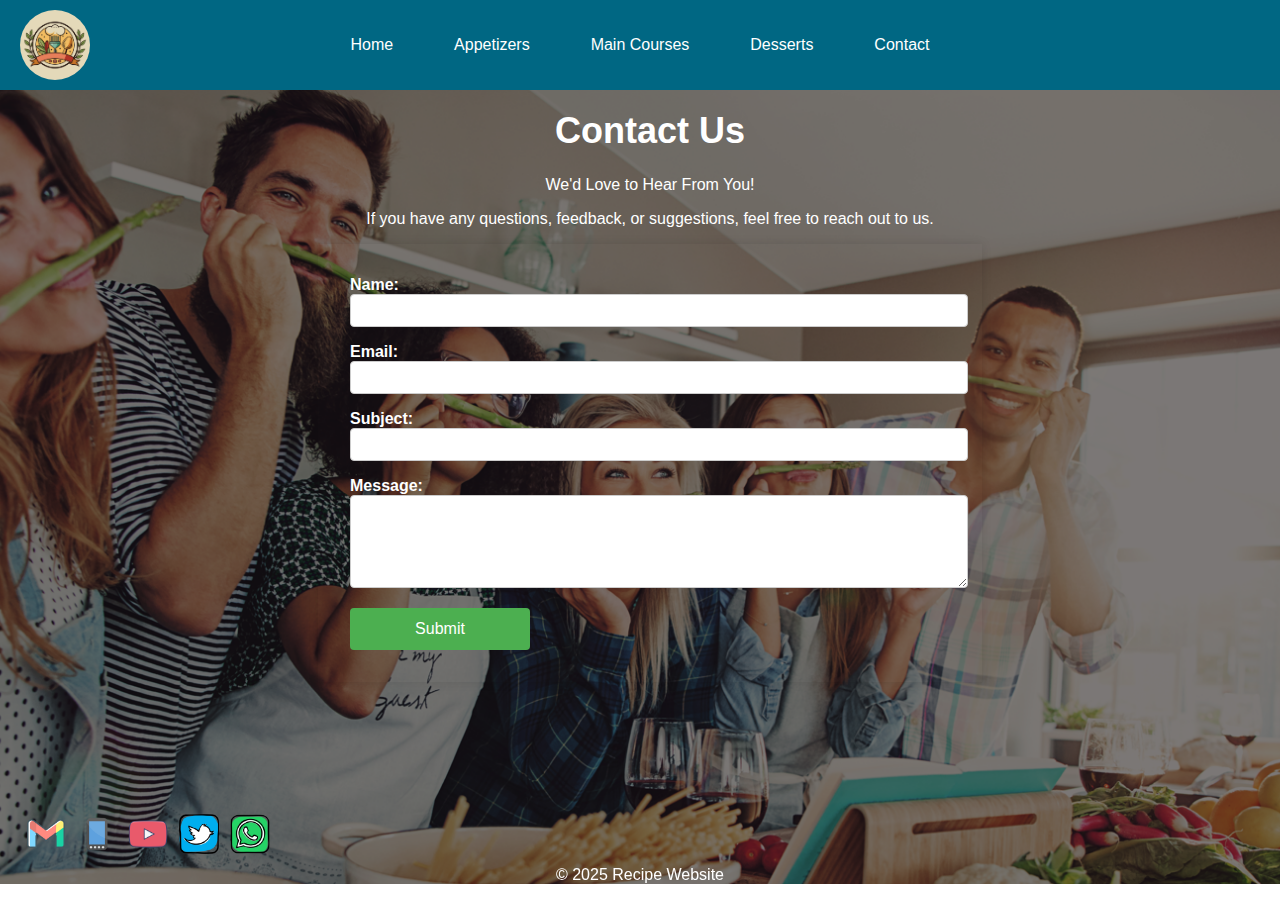
<file: contacts/contacts.html>
<!DOCTYPE html>
<html lang="en">
  <head>
    <meta charset="UTF-8" />
    <meta name="viewport" content="width=device-width, initial-scale=1.0" />
    <title>Contacts</title>
    <link rel="stylesheet" href="../main.css" />
  </head>

  <body>
    <header class="navbarHeader">
      <nav>
        <img id="logo" src="/medias/logo2.avif" alt="logo" />
        <ul id="navigationList">
          <a href="/index.html">Home</a>
          <a href="/recepies/appetizers/appetizers.html">Appetizers</a>
          <a href="/recepies/main-course/main-course.html">Main Courses</a>
          <a href="/recepies/desserts/desserts.html">Desserts</a>
          <a href="/contact/contact.html">Contact</a>
        </ul>
      </nav>
    </header>

    <div id="contact-container">
      <header id="contact-us-header">
        <h1>Contact Us</h1>
        <span>We'd Love to Hear From You!</span>
        <p>
          If you have any questions, feedback, or suggestions, feel free to reach out to us.
        </p>
      </header>
      <section class="contact-info">
        <img class="contact-logos" src="/medias/mail.png" alt="mail" />
        <!-- <a href="mailto:support@recipewebsite.com">support@recipewebsite.com</a> -->
        <img class="contact-logos" src="/medias/telefon.png" alt="mail" /><img
          class="contact-logos"
          src="/medias/youtube.png"
          alt="mail"
        />
        <img class="contact-logos" src="/medias/twitter.png" alt="twitter">
        <img class="contact-logos" src="/medias/whatsapp.png" alt="twitter">
      </section>
      <main>
        <form id="contact-form">
          <div class="form-group">
            <label for="name">Name:</label>
            <input type="text" id="name" name="name" required />
          </div>
          <div class="form-group">
            <label for="email">Email:</label>
            <input type="email" id="email" name="email" required />
          </div>
          <div class="form-group">
            <label for="subject">Subject:</label>
            <input type="text" id="subject" name="subject" required />
          </div>
          <div class="form-group">
            <label for="message">Message:</label>
            <textarea id="message" name="message" rows="5" required></textarea>
          </div>
          <button type="submit">Submit</button>
        </form>
      </main>
    </div>
    <footer style="color: white;">
      <p>&copy; 2025 Recipe Website</p>
    </footer>
  </body>
</html>
</file>
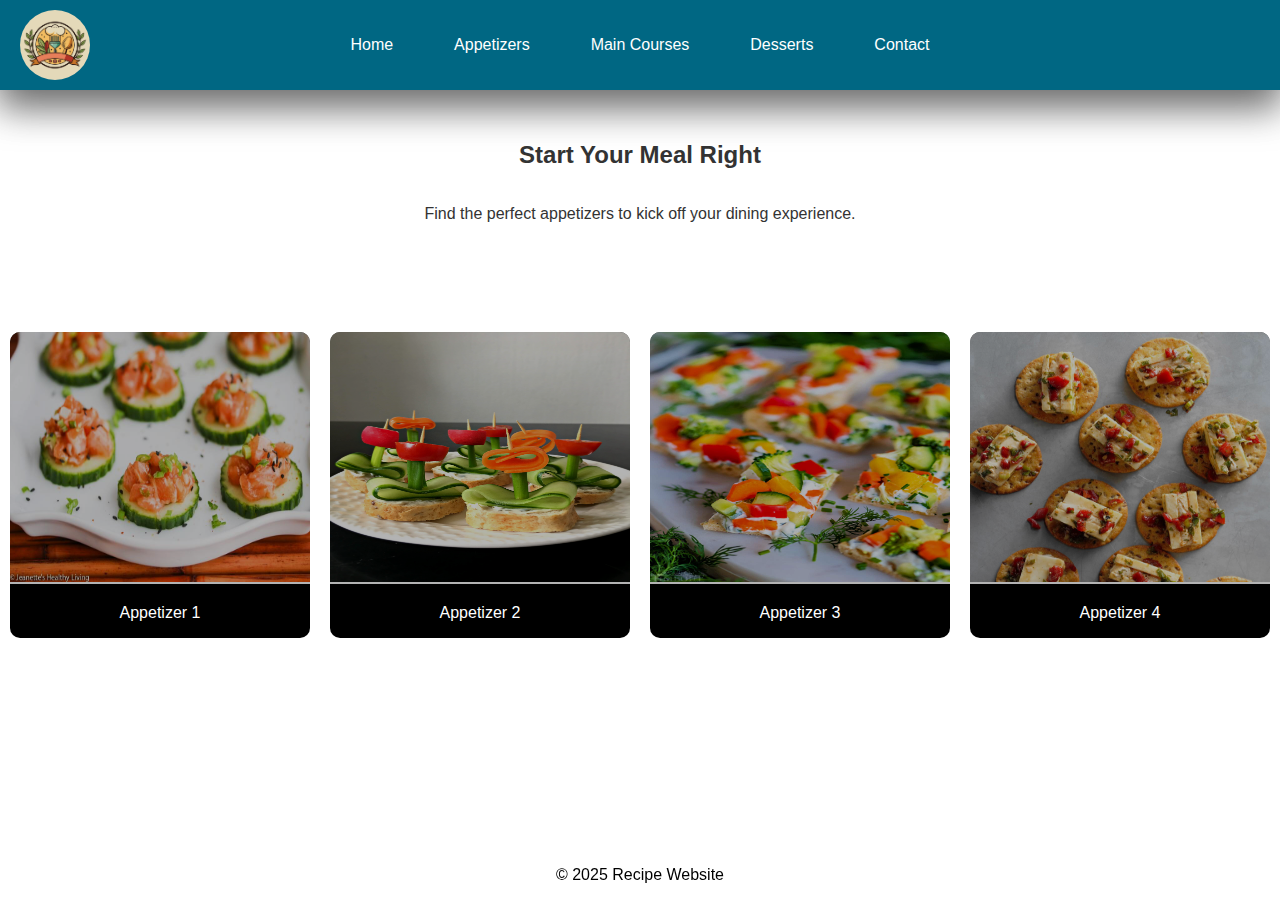
<file: recepies/appetizers/appetizers.html>
<!DOCTYPE html>
<html lang="en">

<head>
    <meta charset="UTF-8">
    <meta name="viewport" content="width=device-width, initial-scale=1.0">
    <title>Appetizers</title>
    <link rel="stylesheet" href="/main.css">
</head>

<body>
    <header class="navbarHeader">
        <nav>
            <img id="logo" src="/medias/logo2.avif" alt="logo" />
            <ul id="navigationList">
                <a href="/index.html">Home</a>
                <a href="/recepies/appetizers/appetizers.html">Appetizers</a>
                <a href="/recepies/main-course/main-course.html">Main Courses</a>
                <a href="/recepies/desserts/desserts.html">Desserts</a>
                <a href="/contacts/contacts.html">Contact</a>
            </ul>
        </nav>
    </header>
    <div class="title">
    <h2>Start Your Meal Right</h2>
    <p>Find the perfect appetizers to kick off your dining experience.</p>
    </div>
    <section class="productContainer">
        <article class="productBox">
            <img src="/medias/apero1.jpg" alt="" class="productPhoto" />
            <p>Appetizer 1</p>
        </article>
        <article class="productBox">
            <img src="/medias/apero2.jpg" alt="" class="productPhoto" />
            <p>Appetizer 2</p>
        </article>
        <article class="productBox">
            <img src="/medias/apero3.jpg" alt="" class="productPhoto" />
            <p>Appetizer 3</p>
        </article>
        <article class="productBox">
            <img src="/medias/apero4.jpg" alt="" class="productPhoto" />
            <p>Appetizer 4</p>
        </article>
      </section>
</div>
    <footer>
        <p>&copy; 2025 Recipe Website</p>
    </footer>
</body>

</html>
</file>
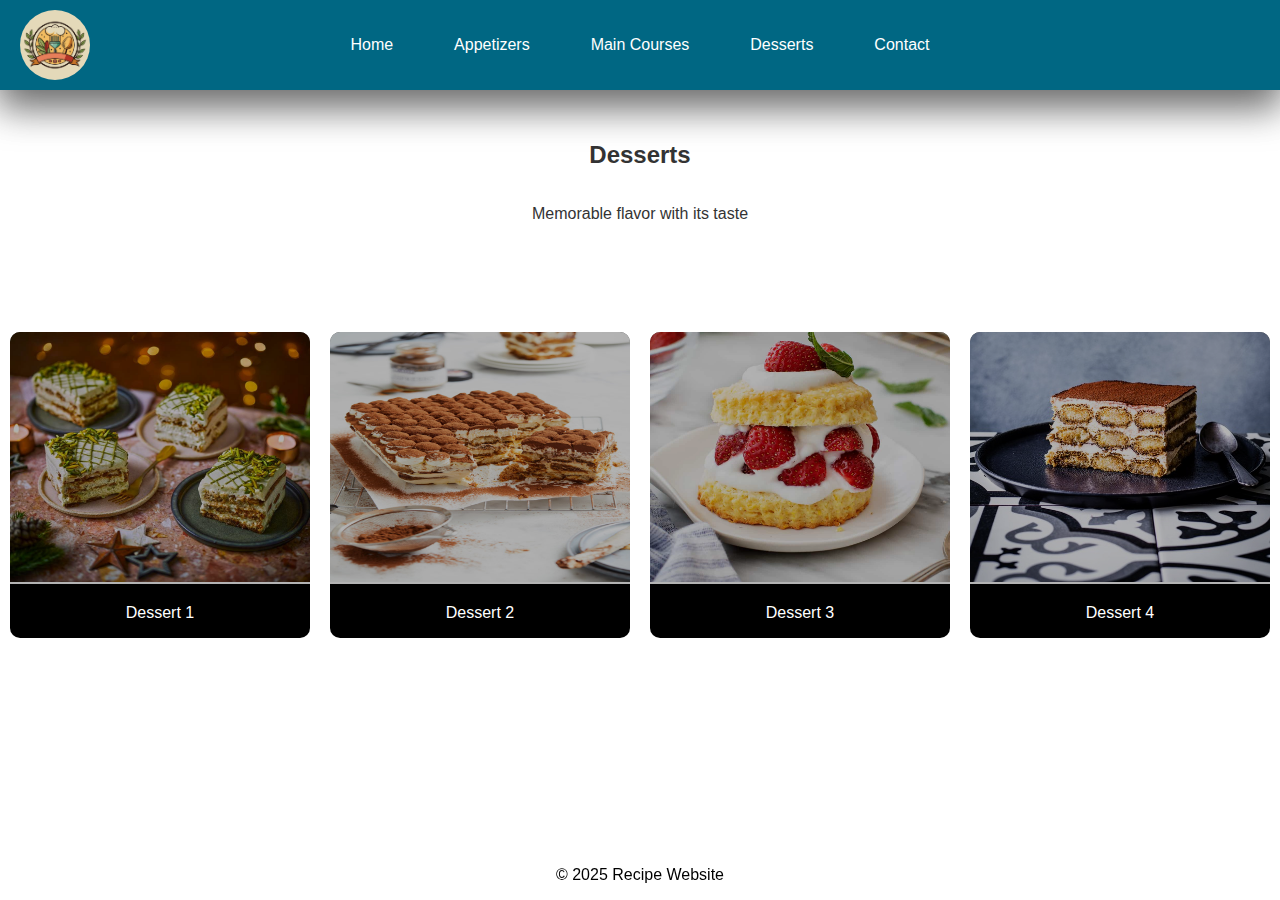
<file: recepies/desserts/desserts.html>
<!DOCTYPE html>
<html lang="en">
  <head>
    <meta charset="UTF-8" />
    <meta name="viewport" content="width=device-width, initial-scale=1.0" />
    <title>Desserts</title>
    <link rel="stylesheet" href="../../main.css" />
  </head>

  <body>
    <header class="navbarHeader">
      <!-- <h1>Delicious Recipes</h1>
    <p>Your guide to tasty dishes.</p> -->
      <nav>
        <img id="logo" src="/medias/logo2.avif" alt="logo" />
        <ul id="navigationList">
          <a href="/index.html">Home</a>
          <a href="/recepies/appetizers/appetizers.html">Appetizers</a>
          <a href="/recepies/main-course/main-course.html">Main Courses</a>
          <a href="/recepies/desserts/desserts.html">Desserts</a>
          <a href="/contacts/contacts.html">Contact</a>
        </ul>
      </nav>
    </header>
    <div class="title">
      <h2>Desserts</h2>
      <p>Memorable flavor with its taste</p>
    </div>
    <section class="productContainer">
      <article class="productBox">
          <img src="/medias/desserts1.jpg" alt="" class="productPhoto" />
          <p>Dessert 1</p>
      </article>
      <article class="productBox">
          <img src="/medias/desserts2.jpg" alt="" class="productPhoto" />
          <p>Dessert 2</p>
      </article>
      <article class="productBox">
          <img src="/medias/desserts3.jpg" alt="" class="productPhoto" />
          <p>Dessert 3</p>
      </article>
      <article class="productBox">
          <img src="/medias/desserts4.jpg" alt="" class="productPhoto" />
          <p>Dessert 4</p>
      </article>
    </section>
    <footer>
      <p>&copy; 2025 Recipe Website</p>
    </footer>
  </body>
</html>
</file>
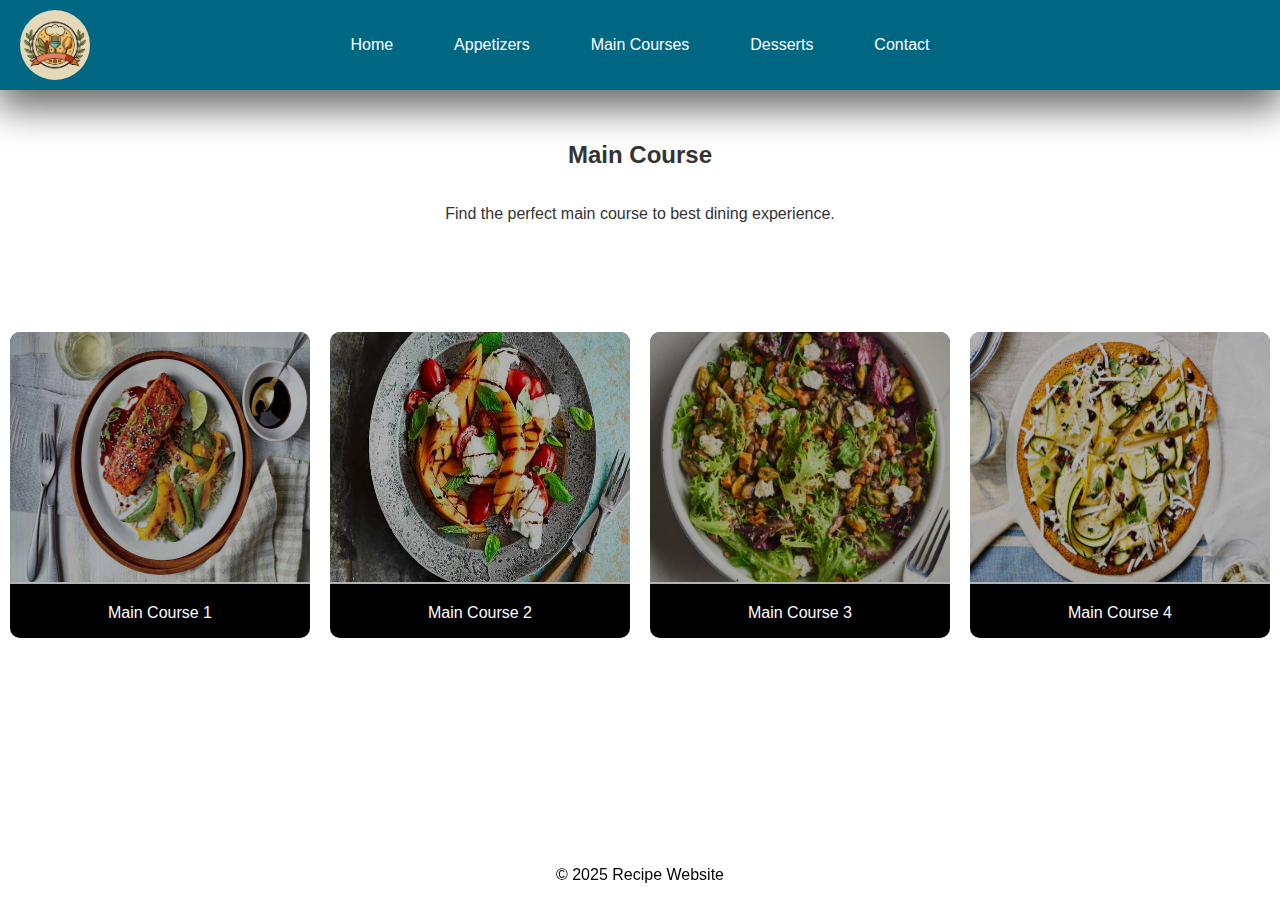
<file: recepies/main-course/main-course.html>
<!DOCTYPE html>
<html lang="en">
  <head>
    <meta charset="UTF-8" />
    <meta name="viewport" content="width=device-width, initial-scale=1.0" />
    <title>Main Course</title>
    <link rel="stylesheet" href="/main.css" />
  </head>

  <body>
    <header class="navbarHeader">
      <nav>
        <img id="logo" src="/medias/logo2.avif" alt="logo" />
        <ul id="navigationList">
          <a href="/index.html">Home</a>
          <a href="/recepies/appetizers/appetizers.html">Appetizers</a>
          <a href="/recepies/main-course/main-course.html">Main Courses</a>
          <a href="/recepies/desserts/desserts.html">Desserts</a>
          <a href="/contacts/contacts.html">Contact</a>
        </ul>
      </nav>
    </header>
    <div class="title">
      <h2>Main Course</h2>
      <p>Find the perfect main course to best dining experience.</p>
    </div>
    <section class="productContainer">
      <article class="productBox">
          <img src="/medias/maincourse1.jpg" alt="" class="productPhoto" />
          <p>Main Course 1</p>
      </article>
      <article class="productBox">
          <img src="/medias/maincourse2.jpg" alt="" class="productPhoto" />
          <p>Main Course 2</p>
      </article>
      <article class="productBox">
          <img src="/medias/maincourse3.jpg" alt="" class="productPhoto" />
          <p>Main Course 3</p>
      </article>
      <article class="productBox">
          <img src="/medias/maincourse4.jpg" alt="" class="productPhoto" />
          <p>Main Course 4</p>
      </article>
    </section>
    <footer>
      <p>&copy; 2025 Recipe Website</p>
    </footer>
  </body>
</html>
</file>
<file: main.css>
html,body {
	margin:0;
	padding:0;
	width:100%;
	height:100%;
}

body {
	color:#333;
	font-family:"Arial";
    font-family:Arial, Helvetica, sans-serif;
}

h1 {
	font-size:1.25rem;
}

#Home-page-header {
	color: #000;
}

.index-page {
	background-image: url("/kapak.jpg");
	background-repeat: no-repeat ;	
}

#logo {
	width: 70px;
	border-radius: 50%;
	position: absolute;
	left: 20px;
}

@media only screen and (max-width: 800px) {
	#logo  {
	  display: none;
	}
  }

ul{
	list-style: none;
} 

@media only screen and (max-width: 800px) {
	h1  {
	  font-size: 1rem;
	}
  }

a:hover, a:focus {
	color:#2255aa;
}

.navbarHeader {
	background-color: #f4a261;
    color : white;
    text-align: center;
	height: 90px;
	box-shadow: 0px 15px 38px 1px rgba(0,0,0,0.20);
}

nav {
    background-color: #006783;
    display: flex;
    justify-content: center;
	height: 90px;
	display: flex;
	width: 100%;
	justify-content: center;
	align-items: center;
	box-shadow: 0px 15px 38px 1px rgba(0,0,0,0.50);
}

#navigationList {
    display: flex;
    justify-content: space-around;
    width: 50%;
	padding-left: 0;
}

@media only screen and (max-width: 800px) {
	ul a {
		font-size: 12px;
	}
	p {
		font-size: 12px;
	}
	#navigationList {
	  font-size: 12px;
	  width: 90%;
	}
  }


.container {
    display: flex;
	flex-direction: column;
	justify-content: space-between;
	align-items: center;
	width: 100%;
	background-image: url("/medias/reciepe-background.jpg");
	background-size: cover;
	background-position: center center;
	height: 90vh;
}

.container header{
	display: flex;
	flex-direction: column;
	justify-content: center;
	align-items: center;
	text-align: center;
    color: white;
    width: 70%;
	height: 300px;
}

h1 {
    margin-top: 0;
}

a {
    color: white;
    text-decoration: none;
    cursor : pointer;
}

a:hover{
    color : black
}

video {
    height: 300px;
	border-radius: 10px;
}

#videoContainer {
	width: 100%;
	display: flex;
	justify-content: center;
	align-items: start;
	height: 55vh;
	
}

footer {
    display: flex;
    justify-content: center;
    width: 100%;
    align-items: center;
    color : #000;
    position: fixed;
    bottom: 0;
}

/* Media CSS */

figure {
	max-width:1024px;
	max-width:64rem;
	/* width:100%; */
	/* margin:20px 0 0; */
	/* margin:1.25rem 0 0; */
	background-color: black;
	border-radius: 10px;
	box-shadow: 10px 13px 26px 12px rgba(0,0, 0, 1);;
}

figcaption {
	display:block;
	font-size:16px;
	font-size:1rem;
}
video {
	width:100%;
}

/* controls */
.controls, .controls li {
	padding:0;
	margin:0;
}
.controls {
	display:none;
	list-style-type:none;
	overflow:hidden;
	background:transparent;
}
.controls li {
	float:left;
	width:10%;
	margin-left:0.3%;
}
.controls li:first-child {
	margin-left:0;
}
.controls .progress {
	width:38%;
	cursor:pointer;
}
.controls button {
	width:100%;
	text-align:center;
	overflow:hidden;
	white-space:nowrap;
  	text-overflow:ellipsis;
}
.controls progress {
	display:block;
	width:100%;
	height:20px;
	height:1.25rem;
	margin-top:2px;
	margin-top:0.125rem;
	border:1px solid #aaa;
	overflow:hidden;
	-moz-border-radius:5px;
	-webkit-border-radius:5px;
	border-radius:5px;
}
.controls progress span {
	width:0%;
	height:100%;
	display:inline-block;
	background-color:#2a84cd;	
}

/* fullscreen */
html:-ms-fullscreen {
	width:100%;
}
:-webkit-full-screen {
	background-color:transparent;
}
/* hide controls on fullscreen with WebKit */
figure[data-fullscreen=true] video::-webkit-media-controls {
	display:none !important;
}
figure[data-fullscreen=true] {
	max-width:100%;
	width:100%;
	margin:0;
	padding:0;
}
figure[data-fullscreen=true] video {
	height:auto;
}
figure[data-fullscreen=true] figcaption {
	display:none;
}
figure[data-fullscreen=true] .controls {
	position:absolute;
	bottom:2%;
	width:100%;
	z-index:2147483647;
}
figure[data-fullscreen=true] .controls li {
	width:5%;
}
figure[data-fullscreen=true] .controls .progress {
	width:68%;
}

/* Appetizers CSS */

#contact-container {
	background-image: url("/medias/contact-us.png");
	position: relative;
	background-size:cover;
	background-repeat: no-repeat;
	background-position: bottom;
	height: 86vh;
	color: white;
	padding : 20px 0 0 20px;
}

.title {
	height: 20%;
	display: flex;
	flex-direction: column;
	justify-content: center;
	align-items: center;
}

.productContainer {
	display: flex;
	flex-direction: row;
	justify-content: center;
	align-items: center;
	justify-content: space-around;
	color: white;
	cursor: pointer;
	flex-wrap: wrap;
	height: 50%;
}

.productBox {
	text-align: center;
	background-color: #000;
	border-radius: 10px;
	margin-bottom: 20px ;
}

.productPhoto {
	width: 300px;
	height: 250px;
	border-bottom:2px solid white;
	opacity: 0.7;
	border-top-left-radius: 10px;
	border-top-right-radius: 10px;
}

.productPhoto:hover{
	opacity: 1;
}


.item {
	border: 1px solid #ccc;
	background-color: #006783;
	color: white;
	padding: 5px;
	border-radius: 5px;
	text-align: center;
	border:2px solid white;
	height: auto;
	cursor: pointer;
	position: relative;
  }

.item-image {
	width: 220px;
	height: 300px;
	object-fit: cover;
	border-radius: 10px;
	opacity: 0.6;
	transition: transform 0.3s ease-in-out;
}

.item-image:hover{
	opacity: 1;
	scale: 1;
	transform: scale(1.05)
}

.item-desc {
	margin-top: 5px;
	font-size: 10px;
	color: white;
	position: absolute;
	bottom: -5px;
	right: 1;
  }

  .item-desc:hover {
	color: #f4a261;
}


/* Header Animation */

.welcome-text {
  text-align:center;
  background: transparent;
  color:whitesmoke;
  font-weight:600;
  font-size:28px;
  width: 500px !important;
  -webkit-backface-visibility: hidden;
  -webkit-perspective: 1000;
  -webkit-transform: translate3d(0,0,0);
}

.welcome-text {
  display:inline-block;
  width: 420px !important;
  overflow:hidden;
  white-space:nowrap;
}

.welcome-text:first-of-type {    /* For increasing performance 
                       ID/Class should've been used. 
                       For a small demo 
                       it's okaish for now */
  animation: showup 7s infinite;
}

.welcome-text:last-of-type {
  width:0px;
  animation: reveal 7s infinite;
}

.welcome-text:last-of-type span {
  margin-left:-355px;
  animation: slidein 7s infinite;
}

@keyframes showup {
    0% {opacity:0;}
    20% {opacity:1;}
    80% {opacity:1;}
    100% {opacity:0;}
}

@keyframes slidein {
    0% { margin-left:-800px; }
    20% { margin-left:-800px; }
    35% { margin-left:0px; }
    100% { margin-left:0px; }
}

@keyframes reveal {
    0% {opacity:0;width:0px;}
    20% {opacity:1;width:0px;}
    30% {width:355px;}
    80% {opacity:1;}
    100% {opacity:0;width:355px;}
}

main {
    padding: 2rem;
    max-width: 600px;
    margin: 0 auto;
    background-color: transparent;
    box-shadow: 0 0 10px rgba(0, 0, 0, 0.1);
}

form {
    display: flex;
    flex-direction: column;
}

.form-group {
    margin-bottom: 1rem;
}

label {
    margin-bottom: 0.5rem;
    font-weight: bold;
}

input, textarea {
    width: 100%;
    padding: 0.5rem;
    border: 1px solid #ccc;
    border-radius: 4px;
}

button {
    padding: 0.75rem;
    border: none;
    border-radius: 4px;
    background-color: #4CAF50;
    color: white;
    font-size: 1rem;
    cursor: pointer;
	width: 30%;

}

button:hover {
    background-color: #45a049;
}

.contact-logos {
	width: 40px;
}



#contact-us-header {
	display: flex;
	flex-direction: column;
	justify-content: center;
	align-items: center;

}

#contact-us-header > h1 {
	font-size: 36px;
}
.contact-info {
	position: absolute;
	left: 1;
	bottom: 30px;
	width: 20%;
	display: flex;
	justify-content: space-around;
}
</file>
